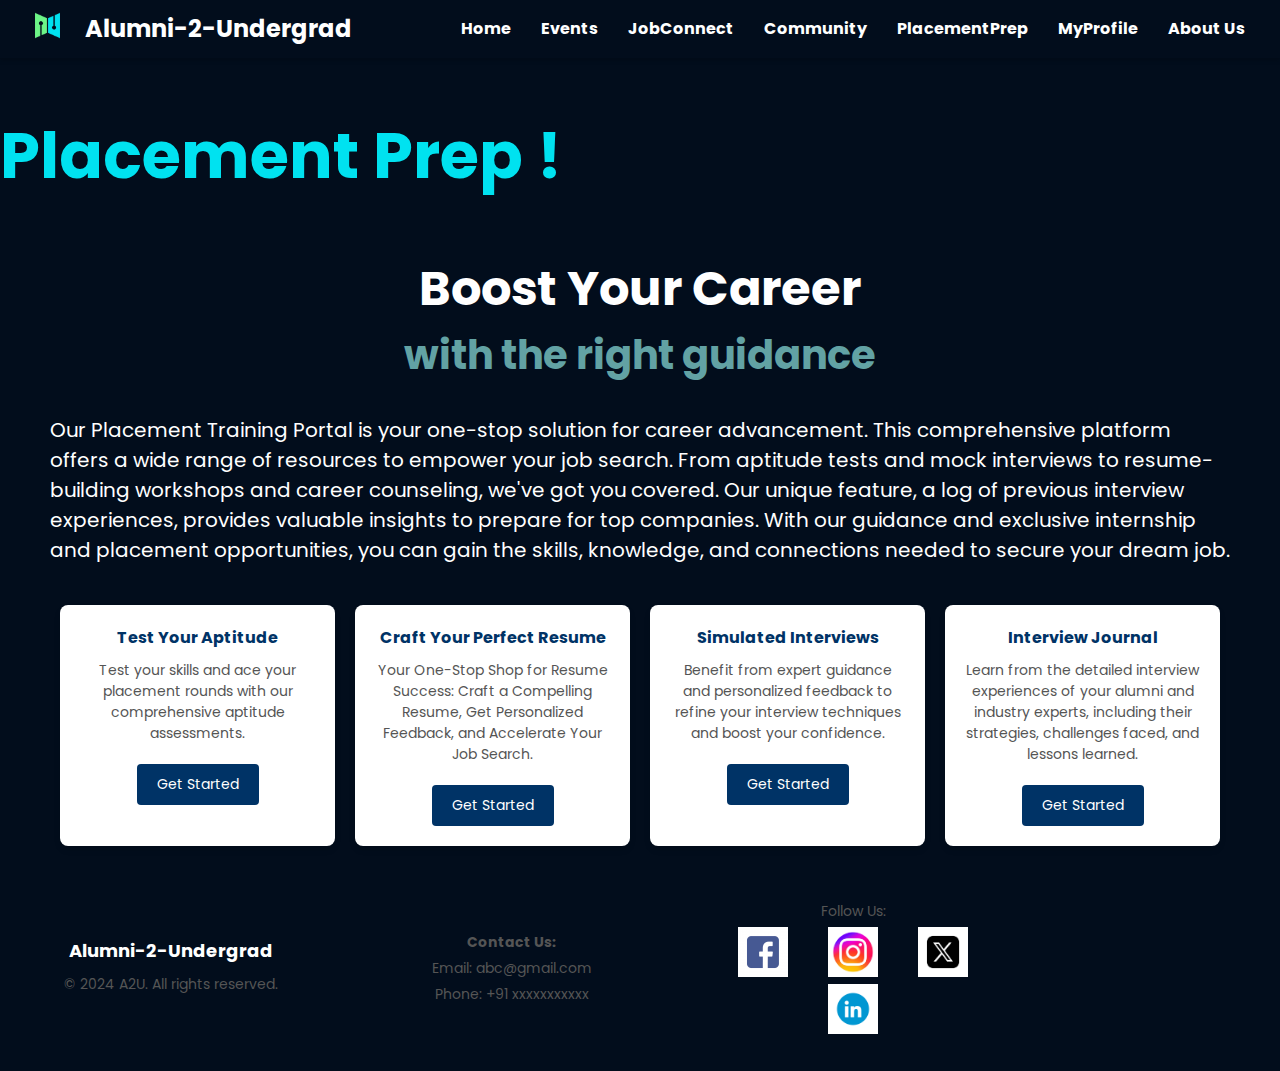
<file: index.html>
<!DOCTYPE html>
<html lang="en">
    <head>
        <meta charset="utf-8">
        <title>Placement Home</title>
        <link rel="stylesheet" href="home.css">
    </head>
    <body>
        <header><!-- Navigation Bar -->
            <nav class="nav-bar">
                <div class="lg">
                    <span class="logo">
                        <img width="55" src="assets/a2u_logo.png" alt="logo">
                    </span>
                    <span class="name">Alumni-2-Undergrad</span>
                </div>
                <ul>
                    <li><a >Home</a></li>
                    <li><a href="ResumeEvaluation.html">Events</a></li>
                    <li><a href="MockInterview.html">JobConnect</a></li>
                    <li><a href="PreviousExpriences.html">Community</a></li>
                    <li><a>PlacementPrep</a></li>
                    <li><a>MyProfile</a></li>
                    <li><a>About Us</a></li>
                </ul>
            </nav>
        </header>

        <h1 class="placement-title">Placement Prep !</h1>
        <h3 class="career-title">Boost Your Career</h3>
        <h3 class="careersub-title">with the right guidance</h3>
        <p class="paragraph">
            Our Placement Training Portal is your one-stop solution for career advancement. This comprehensive platform offers a wide range of resources to empower your job search. From aptitude tests and mock interviews to resume-building workshops and career counseling, we've got you covered. Our unique feature, a log of previous interview experiences, provides valuable insights to prepare for top companies. With our guidance and exclusive internship and placement opportunities, you can gain the skills, knowledge, and connections needed to secure your dream job.
        </p>
        
        <div class="container">
            <!-- Section 1: Test Your Aptitude -->
            <div class="section aptitude">
                <h4>Test Your Aptitude</h4>
                <p>Test your skills and ace your placement rounds with our comprehensive aptitude assessments.</p>
                <button onclick="window.location.href='./TestAptitude.html'">Get Started</button>
            </div>

            <!-- Section 2: Craft Your Perfect Resume -->
            <div class="section resume">
                <h4>Craft Your Perfect Resume</h4>
                <p>Your One-Stop Shop for Resume Success: Craft a Compelling Resume, Get Personalized Feedback, and Accelerate Your Job Search.</p>
                <button onclick="window.location.href='./resume.html'">Get Started</button>
            </div>

            <!-- Section 3: Simulated Interviews -->
            <div class="section interview">
                <h4>Simulated Interviews</h4>
                <p>Benefit from expert guidance and personalized feedback to refine your interview techniques and boost your confidence.</p>
                <button onclick="window.location.href='./interviews.html'">Get Started</button>
            </div>

            <!-- Section 4: Interview Journal -->
            <div class="section journal">
                <h4>Interview Journal</h4>
                <p>Learn from the detailed interview experiences of your alumni and industry experts, including their strategies, challenges faced, and lessons learned.</p>
                <button onclick="window.location.href='./journal.html'">Get Started</button>
            </div>
        </div>

        <!-- Footer Section -->
        <footer class="footer">
            <div class="footer-content">
                <div class="footer-left">
                    <h3>Alumni-2-Undergrad</h3>
                    <p>&copy; 2024 A2U. All rights reserved.</p>
                </div>
                <div class="footer-center">
                    <p><strong>Contact Us:</strong></p>
                    <p>Email: abc@gmail.com</p>
                    <p>Phone: +91 xxxxxxxxxxx</p>
                </div>
                <div class="footer-right">
                    <p>Follow Us:</p>
                    <a href="#"><img src="assets\IMG-20241214-WA0011.jpg" alt="Facebook" width="24"></a>
                    <a href="#"><img src="assets\IMG-20241214-WA0013.jpg" alt="Twitter" width="24"></a>
                    <a href="#"><img src="assets\IMG-20241214-WA0014.jpg" alt="Instagram" width="24"></a>
                    <a href="#"><img src="assets\IMG-20241214-WA0010.jpg" alt="LinkedIn" width="24"></a>
                </div>
            </div>
        </footer>
        <script>
            function toggleMenu() {
                const navBar = document.querySelector('.nav-bar');
                navBar.classList.toggle('active');
            }
        </script>
    </body>
</html>
</file>
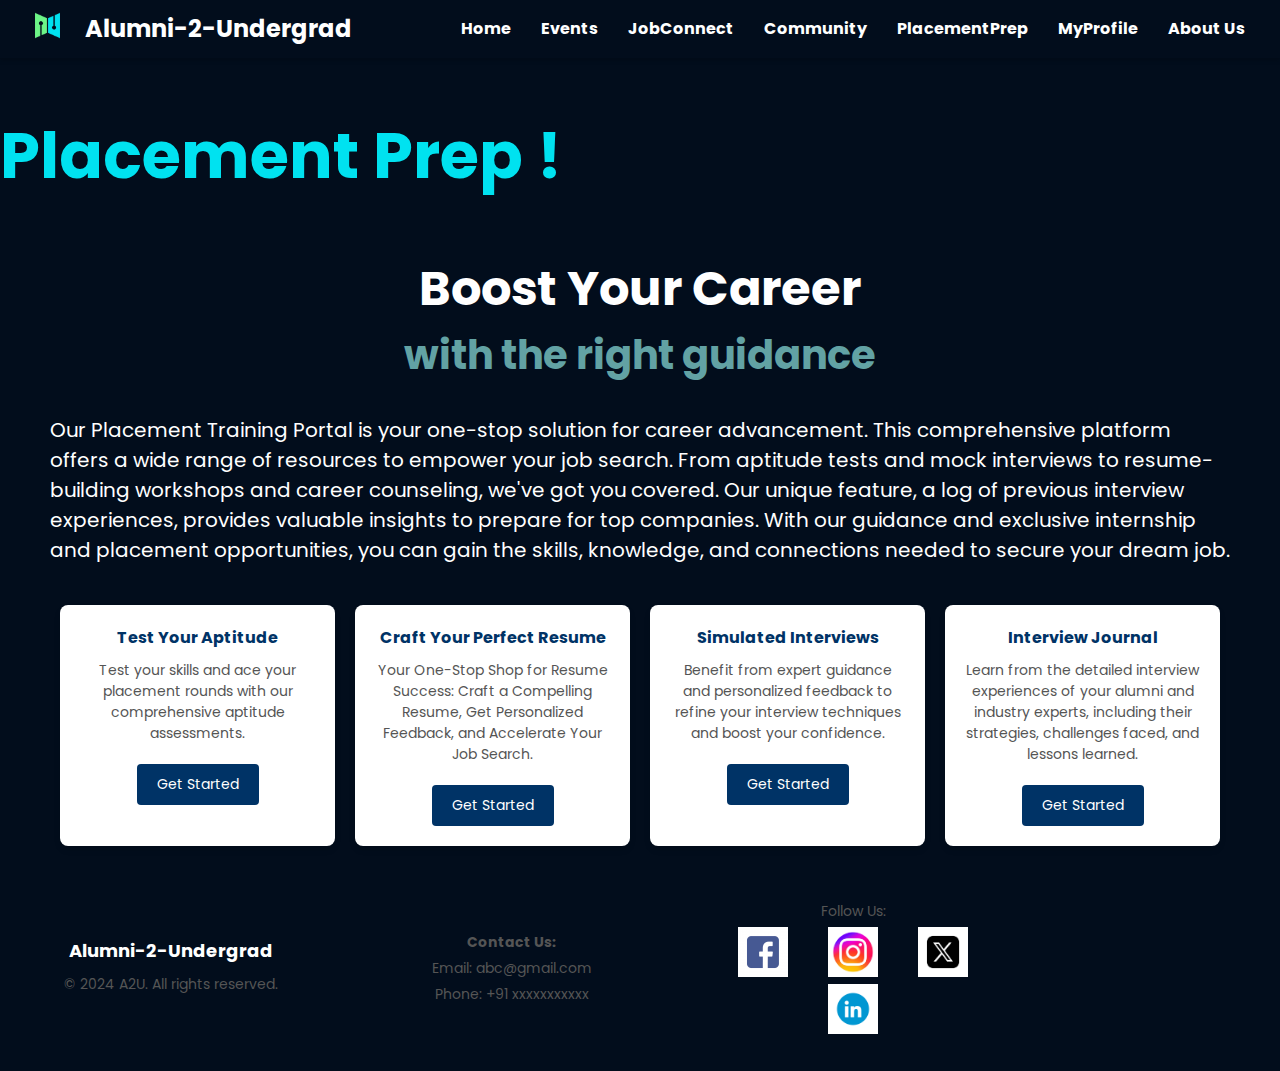
<file: test.html>
<!DOCTYPE html>
<html lang="en">
    <head>
        <meta charset="utf-8">
        <title>Placement Home</title>
        <link rel="stylesheet" href="home.css">
    </head>
    <body>
        <header><!-- Navigation Bar -->
            <nav class="nav-bar">
                <div class="lg">
                    <span class="logo">
                        <img width="55" src="assets/a2u_logo.png" alt="logo">
                    </span>
                    <span class="name">Alumni-2-Undergrad</span>
                </div>
                <ul>
                    <li><a href="Aptitude.html">Home</a></li>
                    <li><a href="ResumeEvaluation.html">Events</a></li>
                    <li><a href="MockInterview.html">JobConnect</a></li>
                    <li><a href="PreviousExpriences.html">Community</a></li>
                    <li><a>PlacementPrep</a></li>
                    <li><a>MyProfile</a></li>
                    <li><a>About Us</a></li>
                </ul>
            </nav>
        </header>

        <h1 class="placement-title">Placement Prep !</h1>
        <h3 class="career-title">Boost Your Career</h3>
        <h3 class="careersub-title">with the right guidance</h3>
        <p class="paragraph">
            Our Placement Training Portal is your one-stop solution for career advancement. This comprehensive platform offers a wide range of resources to empower your job search. From aptitude tests and mock interviews to resume-building workshops and career counseling, we've got you covered. Our unique feature, a log of previous interview experiences, provides valuable insights to prepare for top companies. With our guidance and exclusive internship and placement opportunities, you can gain the skills, knowledge, and connections needed to secure your dream job.
        </p>
        
        <div class="container">
            <!-- Section 1: Test Your Aptitude -->
            <div class="section aptitude">
                <h4>Test Your Aptitude</h4>
                <p>Test your skills and ace your placement rounds with our comprehensive aptitude assessments.</p>
                <button onclick="window.location.href='./aptitude.html'">Get Started</button>
            </div>

            <!-- Section 2: Craft Your Perfect Resume -->
            <div class="section resume">
                <h4>Craft Your Perfect Resume</h4>
                <p>Your One-Stop Shop for Resume Success: Craft a Compelling Resume, Get Personalized Feedback, and Accelerate Your Job Search.</p>
                <button onclick="window.location.href='./resume.html'">Get Started</button>
            </div>

            <!-- Section 3: Simulated Interviews -->
            <div class="section interview">
                <h4>Simulated Interviews</h4>
                <p>Benefit from expert guidance and personalized feedback to refine your interview techniques and boost your confidence.</p>
                <button onclick="window.location.href='./interviews.html'">Get Started</button>
            </div>

            <!-- Section 4: Interview Journal -->
            <div class="section journal">
                <h4>Interview Journal</h4>
                <p>Learn from the detailed interview experiences of your alumni and industry experts, including their strategies, challenges faced, and lessons learned.</p>
                <button onclick="window.location.href='./journal.html'">Get Started</button>
            </div>
        </div>

        <!-- Footer Section -->
        <footer class="footer">
            <div class="footer-content">
                <div class="footer-left">
                    <h3>Alumni-2-Undergrad</h3>
                    <p>&copy; 2024 A2U. All rights reserved.</p>
                </div>
                <div class="footer-center">
                    <p><strong>Contact Us:</strong></p>
                    <p>Email: abc@gmail.com</p>
                    <p>Phone: +91 xxxxxxxxxxx</p>
                </div>
                <div class="footer-right">
                    <p>Follow Us:</p>
                    <a href="#"><img src="assets\IMG-20241214-WA0011.jpg" alt="Facebook" width="24"></a>
                    <a href="#"><img src="assets\IMG-20241214-WA0013.jpg" alt="Twitter" width="24"></a>
                    <a href="#"><img src="assets\IMG-20241214-WA0014.jpg" alt="Instagram" width="24"></a>
                    <a href="#"><img src="assets\IMG-20241214-WA0010.jpg" alt="LinkedIn" width="24"></a>
                </div>
            </div>
        </footer>
        <script>
            function toggleMenu() {
                const navBar = document.querySelector('.nav-bar');
                navBar.classList.toggle('active');
            }
        </script>
    </body>
</html>
</file>
<file: home.css>
/*specialfonts and effects*/
@import url('https://fonts.googleapis.com/css2?family=Martel+Sans:wght@600&family=Poppins:wght@300;400;700&display=swap');
@import url('https://fonts.googleapis.com/css2?family=Baloo+Bhai+2:wght@400..800&display=swap');
@import url('https://fonts.googleapis.com/css2?family=Archivo:ital,wght@0,100..900;1,100..900&family=Edu+AU+VIC+WA+NT+Guides:wght@400..700&display=swap');
@import url('https://fonts.googleapis.com/css2?family=Noto+Serif+Display:wght@100;300;400;700;900&display=swap'); /* Add Noto Serif Display import */

/* Apply global styles */
* {
    padding: 0;
    margin: 0;
    box-sizing: border-box;  /* Prevent overflow due to padding and borders */
    font-family: 'Poppins', sans-serif;
}
body{
    background-color: #020d1c;
}
html, body {
    overflow-x: hidden;  /* Prevent horizontal scroll */
}


/* Set the background color for the entire page */
body {
    background-color: #020D1C; /* Page background color */
    color: white; /* Set text color to white for better contrast */
    margin: 0; /* Removes default margin */
    font-family: Arial, sans-serif; /* Optional: Set a default font */
}

/* Header styles */
.nav-bar {
    background-color: #020D1C; /* Set the header background color */
    color: white;
    display: flex;
    justify-content: space-between;
    align-items: center;
    padding: 10px 20px;
    position: sticky;
    top: 0;
    z-index: 1000;
    box-shadow: 0 2px 5px rgba(0, 0, 0, 0.2);
}

.nav-bar .lg {
    display: flex;
    align-items: center;
}

.nav-bar .logo img {
    margin-right: 10px;
}

.nav-bar .name {
    font-size: 1.5rem;
    font-weight: bold;
    color: white; /* Accent color for logo name */
}

.nav-bar ul {
    display: flex;
    list-style: none;
    margin: 0;
    padding: 0;
}

.nav-bar ul li {
    margin: 0 15px;
}

.nav-bar ul li a {
    text-decoration: none;
    color: white;
    font-size: 1rem;
    font-weight: bold;
    transition: color 0.3s ease;
}

.nav-bar ul li a:hover {
    color: #00e0a5; /* Highlight color on hover */
}
/* Style for the Placement Prep heading */
h1.placement-title {
    font-size: 4rem; /* Larger font size for the title */
    font-weight: bold;
    color:#00E2F0; /* Optional accent color */
    text-align: left;
    margin-top: 50px;
}

h3.career-title{
    font-size: 3rem;
     /* Larger font size for the title */
    
    color:white; /* Optional accent color */
    text-align: center;
    margin-top: 50px;
}
h3.careersub-title{
    font-size: 2.5rem;
     
    
    color:#62a2a4; /* Optional accent color */
    text-align: center;
    margin-top: 0px;


}
p.paragraph{
    color:white;
    font-size:1.25rem;
    padding-left:50px;
    padding-right:50px;
    margin-top:30px;
}
.start button {
    padding: 10px 10px; /* Slightly larger buttons */
    border: 2px solid #00e0a5; /* White border to contrast with background */
    border-radius: 10px; /* Smooth, rounded edges */
    font-size: .75rem; /* Ensure readability */
    color: #00e0a5; /* Button text color */
    background-color: transparent; /* Stand-out background */
    cursor: pointer;
    transition: transform 0.6s ease, box-shadow 0.3s ease, background-color 0.3s ease, color 0.3s ease;
}

/* Hover effect for making the button pop out */
.start button:hover {
    transform: scale(1.1); /* Make the button grow */
    box-shadow: 0px 4px 10px #00e0a5; /* Add a glowing effect */
    background-color: #00e0a5; /* Button background color change */
    color: #020D1C; /* Text color changes to dark */
}

/* Focus effect to maintain pop-out effect when clicked */
.start button:focus {
    transform: scale(1.1); /* Slight grow effect */
    box-shadow: 0px 4px 10px rgba(0, 226, 240, 0.6); /* Glowing effect when focused */
    outline: none; /* Remove default outline */
    background-color:#00e0a5; /* Keep the background color changed */
    color: #020D1C; /* Text color */
}

/* Hover Effect */
.start button:hover {
    color: #0C0424;
    background-color: #00e0a5; /* Change background for emphasis */
}
p.paragraph2{
    text-align:center;
    padding-left:2
}
/*chatgpt section*/
body {
    font-family: Arial, sans-serif;
    background-color:#020d1c ;
    margin: 0;
}

.container {
    display: grid;
    grid-template-columns: repeat(auto-fit, minmax(250px, 1fr));
    gap: 20px;
    padding: 20px;
    max-width: 1200px;
    margin: auto;
}

.section {
    background-color: #ffffff;
    border-radius: 8px;
    padding: 20px;
    text-align: center;
    box-shadow: 0 4px 6px rgba(0, 0, 0, 0.1);
    transition: transform 0.3s, box-shadow 0.3s;
}

.section:hover {
    transform: translateY(-10px);
    box-shadow: 0 8px 16px rgba(0, 0, 0, 0.2);
}

h4 {
    color: #003366;
    margin-bottom: 10px;
}

p {
    color: #555555;
    font-size: 14px;
    margin-bottom: 20px;
}

button {
    background-color: #003366;
    color : #ffffff;
    border: none;
    border-radius: 4px;
    padding: 10px 20px;
    font-size: 14px;
    cursor: pointer;
    transition: background-color 0.3s;
}

button:hover {
    background-color: #0055a5;
}







/* Footer styles */
.footer {
    background-color: #020D1C; /* Footer background */
    color: white;
    padding: 20px 0;
    text-align: center;
}

.footer-content {
    max-width: 80vw;
    display: flex;
    flex-wrap: wrap;
    justify-content: space-between;
    align-items: center;
}

.footer-left, .footer-center, .footer-right {
    flex: 1;
    margin: 10px;
    min-width: 150px;
}

.footer h3 {
    font-size: 18px;
    margin-bottom: 10px;
}

.footer p {
    font-size: 14px;
    margin: 5px 0;
}

.footer-right a {
    margin: 0 10px;
    display: inline-block;
    transition: transform 0.2s;
}

.footer-right a img {
    width: 50px; /* Adjust this size as needed */
    height: auto;
    margin: 0 8px; /* Spacing between icons */
}

.footer-right a:hover {
    transform: scale(1.7);
}

/* Responsive design for smaller screens */
@media (max-width: 768px) {
    .nav-bar ul {
        flex-direction: column;
        display: none; /* Initially hidden */
        background-color: #020D1C;
        position: absolute;
        top: 60px; /* Below the header */
        right: 20px;
        border: 1px solid #00e0a5;
        padding: 10px;
    }

    .nav-bar ul li {
        margin: 10px 0;
    }

    .nav-bar .menu-toggle {
        display: block;
        font-size: 1.5rem;
        cursor: pointer;
    }
}

/* Show menu on toggle */
.nav-bar.active ul {
    display: flex;
}
</file>
